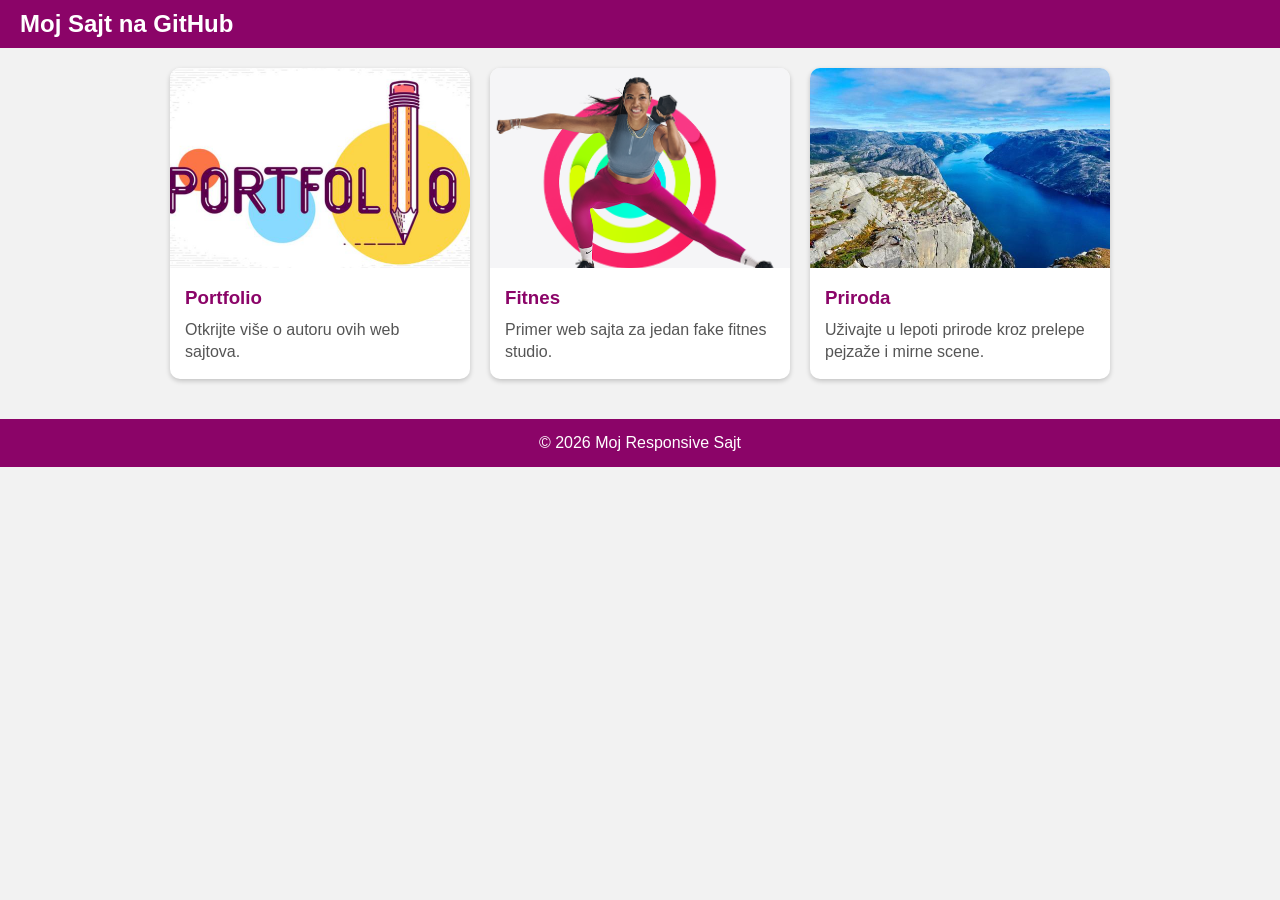
<file: index.html>
<!DOCTYPE html>
<html lang="en">

<head>
    <meta charset="UTF-8">
    <meta name="viewport" content="width=device-width, initial-scale=1.0">
    <title>Mini Responsive Sajt</title>
    <style>
        /* RESET */
        * {
            box-sizing: border-box;
            margin: 0;
            padding: 0;
        }

        body {
            font-family: 'Segoe UI', Tahoma, Geneva, Verdana, sans-serif;
            background-color: #f2f2f2;
        }

        /* NAVBAR */
        .navbar {
            display: flex;
            justify-content: space-between;
            align-items: center;
            background-color: #8b0468;
            padding: 10px 20px;
            color: #fff;
        }

        .navbar h2 {
            font-size: 24px;
        }

        .nav-links {
            display: flex;
            gap: 20px;
        }

        .nav-links a {
            color: #fff;
            text-decoration: none;
            font-weight: bold;
        }

        /* Hamburger meni (mobile) */
        .hamburger {
            display: none;
            flex-direction: column;
            cursor: pointer;
        }

        .hamburger div {
            width: 25px;
            height: 3px;
            background-color: white;
            margin: 4px 0;
        }

        /* KARTICE */
        .container {
            display: flex;
            gap: 20px;
            justify-content: center;
            flex-wrap: wrap;
            padding: 20px;
        }

        .card {
            background-color: #fff;
            border-radius: 10px;
            box-shadow: 0 2px 5px rgba(0, 0, 0, 0.2);
            width: 300px;
            overflow: hidden;
            transition: transform 0.2s;
        }

        .card:hover {
            transform: translateY(-5px);
        }

        .card img {
            width: 100%;
            height: 200px;
            object-fit: cover;
        }

        .card-content {
            padding: 15px;
        }

        .card-content h3 {
            margin-bottom: 10px;
            color: #8b0468;
        }

        .card-content p {
            color: #555;
            line-height: 1.4;
        }

        /* FOOTER */
        footer {
            text-align: center;
            background-color: #8b0468;
            color: white;
            padding: 15px;
            margin-top: 20px;
        }

        /* MEDIA QUERIES */
        @media (max-width: 768px) {
            .container {
                flex-direction: column;
                align-items: center;
            }

            .card {
                width: 90%;
            }

            .nav-links {
                display: none;
                flex-direction: column;
                width: 100%;
                background-color: #8b0468;
            }

            .nav-links a {
                padding: 10px;
            }

            .hamburger {
                display: flex;
            }
        }
    </style>
</head>

<body>

    <!-- NAVBAR -->
    <div class="navbar">
        <h2>Moj Sajt na GitHub</h2>
    </div>

    <!-- KARTICE -->
    <div class="container">
        <div class="card">
            <a href="https://nstvanja.github.io/2-1-testPrimeri/portfolio/index.html" target="_blank">
                <img src="images/slika1.png" alt="Portfolio"></a>
            <div class="card-content">
                <h3>Portfolio</h3>
                <p>Otkrijte više o autoru ovih web sajtova.</p>
            </div>
        </div>

        <div class="card">
            <a href="https://nstvanja.github.io/2-1-testPrimeri/fitnesStudio/index.html" target="_blank">
                <img src="images/slika2.png" alt="Fitnes"></a>
            <div class="card-content">
                <h3>Fitnes</h3>
                <p>Primer web sajta za jedan fake fitnes studio.</p>
            </div>
        </div>

        <div class="card">
            <a href="https://nstvanja.github.io/2-1-testPrimeri/priroda/index.html" target="_blank">
                <img src="images/slika3.jpg" alt="Priroda"></a>
            <div class="card-content">
                <h3>Priroda</h3>
                <p>Uživajte u lepoti prirode kroz prelepe pejzaže i mirne scene.</p>
            </div>
        </div>
    </div>

    <!-- FOOTER -->
    <footer>
        &copy; 2026 Moj Responsive Sajt
    </footer>

</body>

</html>
</file>
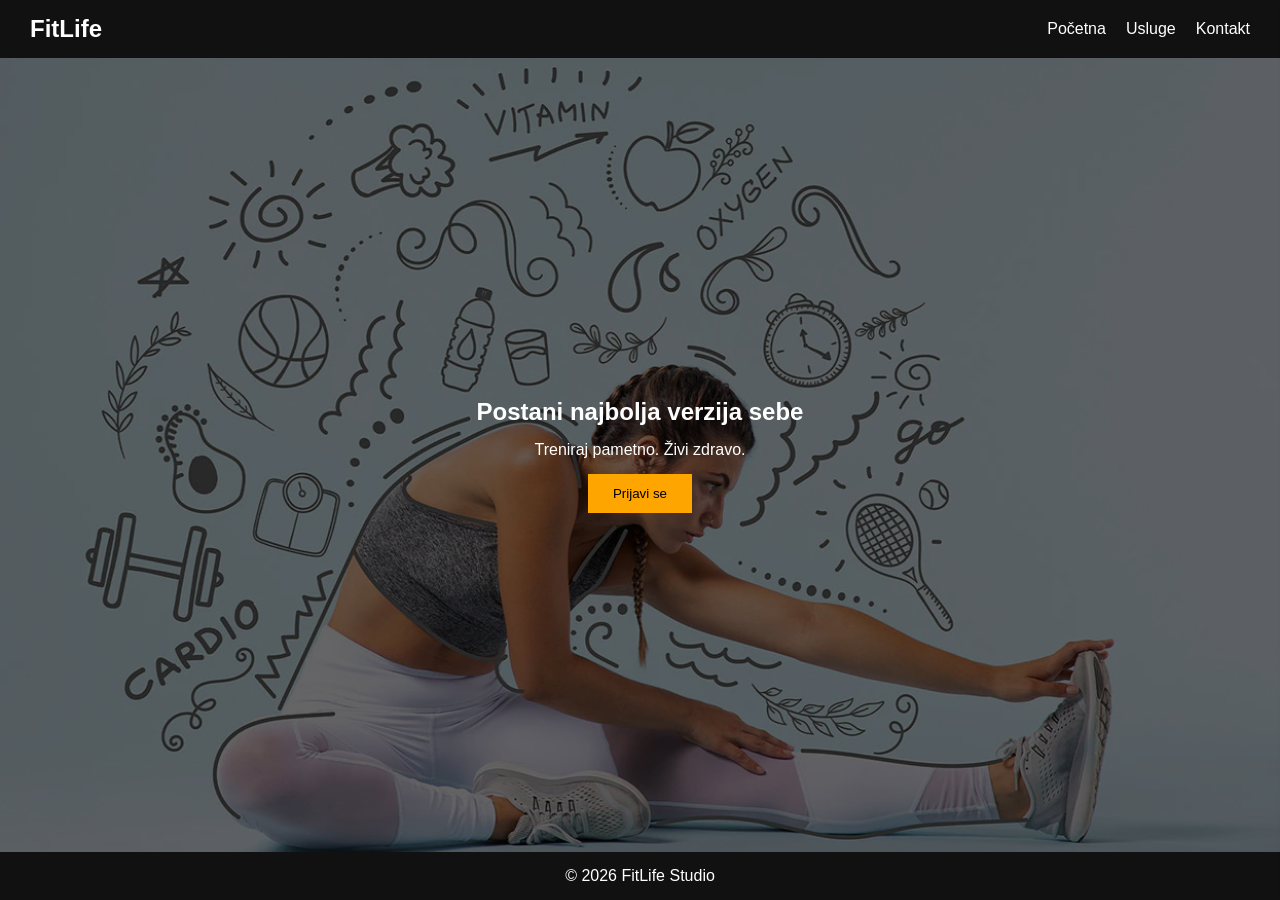
<file: fitnesStudio/index.html>
<!DOCTYPE html>
<html lang="en">

<head>
    <meta charset="UTF-8">
    <meta name="viewport" content="width=device-width, initial-scale=1.0">
    <title>FitLife Studio</title>
    <link rel="stylesheet" href="style.css">
</head>

<body>
    <!-- NAV -->
    <nav>
        <h1>FitLife</h1>
        <ul>
            <li><a href="index.html">Početna</a></li>
            <li><a href="usluge.html">Usluge</a></li>
            <li><a href="kontakt.html">Kontakt</a></li>
        </ul>
    </nav>

    <main>
        <!-- HERO -->
        <header>
            <div class="overlay">
                <h2>Postani najbolja verzija sebe</h2>
                <p>Treniraj pametno. Živi zdravo.</p>
                <button id="openForm">Prijavi se</button>
            </div>
        </header>
    </main>

    <div id="modal" class="modal">
        <div class="modal-content">

            <span id="closeModal">&times;</span>

            <h2>Prijava</h2>

            <form>
                <input type="text" placeholder="Ime" required>
                <input type="email" placeholder="Email" required>
                <button type="submit">Pošalji</button>
            </form>

        </div>
    </div>

    <div id="sidebar" class="sidebar">

        <span id="closeSidebar">&times;</span>

        <h2>Prijava</h2>

        <form>
            <input type="text" placeholder="Ime" required>
            <input type="email" placeholder="Email" required>
            <button type="submit">Pošalji</button>
        </form>

    </div>

    <!-- FOOTER -->
    <footer>
        <p>© 2026 FitLife Studio</p>
    </footer>

    <script>        
        const openBtn = document.getElementById("openForm");
        const sidebar = document.getElementById("sidebar");
        const closeBtn = document.getElementById("closeSidebar");

        // otvori sidebar
        openBtn.onclick = function () {
            sidebar.classList.add("active");
        }

        // zatvori sidebar
        closeBtn.onclick = function () {
            sidebar.classList.remove("active");
        }
    </script>
</body>

</html>
</file>
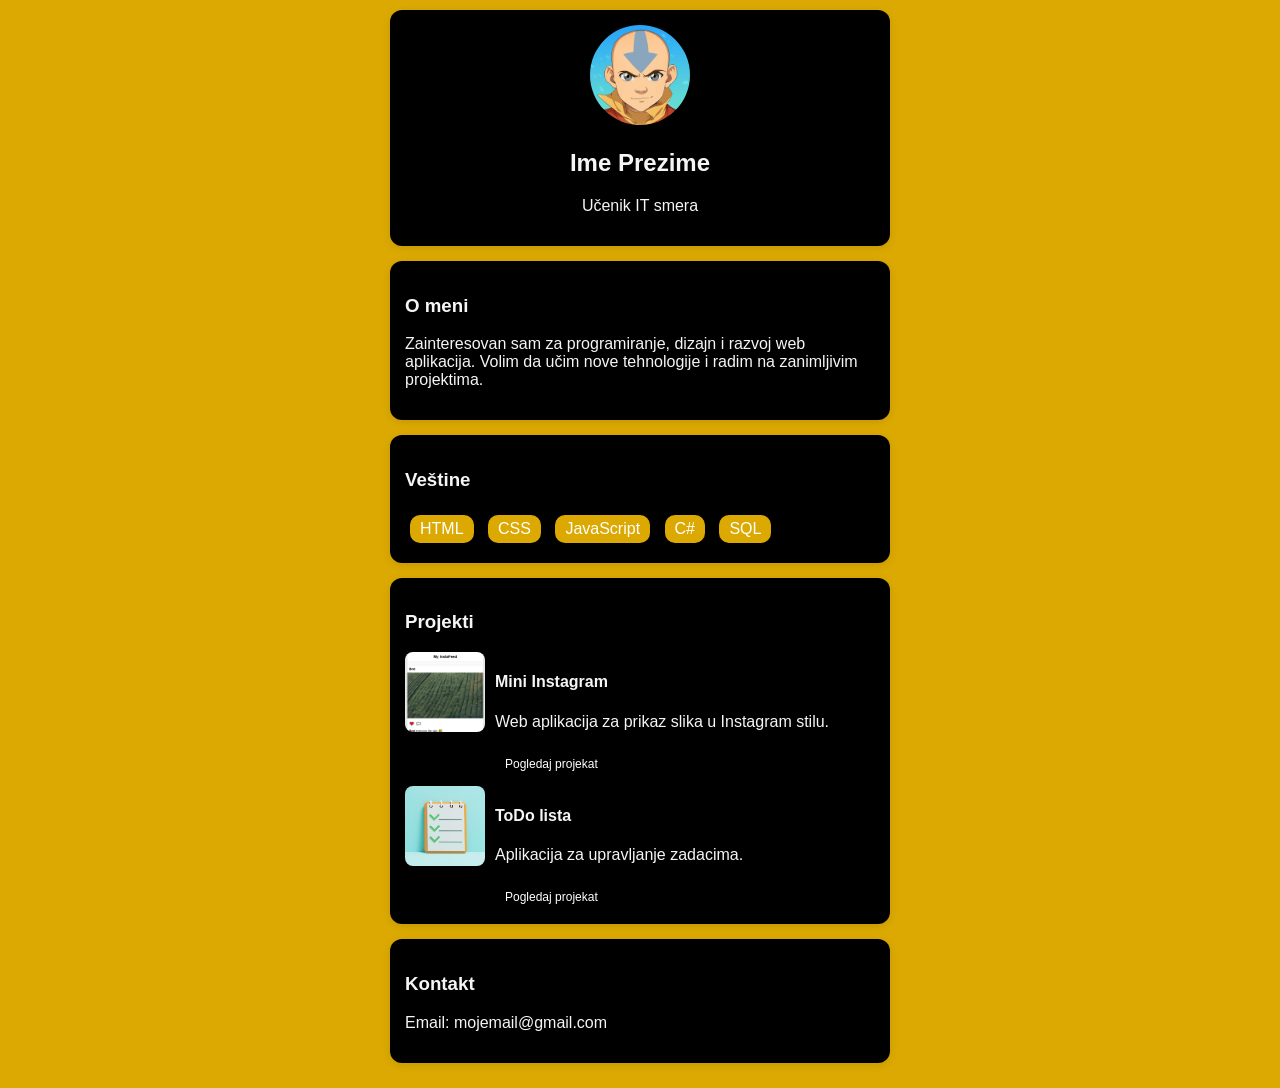
<file: portfolio/index.html>
<!DOCTYPE html>
<html lang="en">

<head>
    <meta charset="UTF-8">
    <meta name="viewport" content="width=device-width, initial-scale=1.0">
    <title>Portfolio - Ime Prezime</title>
    <style>
        body {
            margin: 0;
            font-family: 'Segoe UI', Tahoma, Geneva, Verdana, sans-serif;
            background: #dba902;
            color: whitesmoke;
        }

        /* KONTEJNER */
        .container {
            max-width: 500px;
            margin: auto;
            padding: 10px;
        }

        /* KARTICE */
        .card {
            background: black;
            border-radius: 12px;
            padding: 15px;
            margin-bottom: 15px;
            box-shadow: 0 2px 8px rgba(0, 0, 0, 0.1);
            transition: 0.2s;
        }

        .card:hover {
            transform: translateY(-3px);
        }

        /* PROFIL */
        .profile {
            text-align: center;
        }

        .profile img {
            width: 100px;
            height: 100px;
            border-radius: 50%;
        }

        /* VEŠTINE */
        .skills span {
            display: inline-block;
            background: #dba902;
            color: white;
            font-size: 16px;
            font-weight: 500;
            padding: 5px 10px;
            margin: 5px;
            border-radius: 10px;
        }

        /* PROJEKTI */
        .project {
            display: flex;
            gap: 10px;
            margin-top: 10px;
        }

        .project img {
            width: 80px;
            height: 80px;
            object-fit: cover;
            border-radius: 8px;
        }

        .project a {
            display: inline-block;
            margin-top: 5px;
            padding: 5px 10px;
            background: #000000;
            color: white;
            text-decoration: none;
            border-radius: 5px;
            font-size: 12px;
        }
    </style>
</head>

<body>

    <div class="container">

        <!-- PROFIL -->
        <div class="card profile">
            <img src="profilna.jpg" alt="profil">
            <h2>Ime Prezime</h2>
            <p>Učenik IT smera</p>
        </div>

        <!-- O MENI -->
        <div class="card">
            <h3>O meni</h3>
            <p>Zainteresovan sam za programiranje, dizajn i razvoj web aplikacija. Volim da učim nove tehnologije i
                radim na zanimljivim projektima.</p>
        </div>

        <!-- VEŠTINE -->
        <div class="card">
            <h3>Veštine</h3>
            <div class="skills">
                <span>HTML</span>
                <span>CSS</span>
                <span>JavaScript</span>
                <span>C#</span>
                <span>SQL</span>
            </div>
        </div>

        <!-- PROJEKTI -->
        <div class="card">
            <h3>Projekti</h3>

            <div class="project">
                <img src="insta.png" alt="">
                <div>
                    <h4>Mini Instagram</h4>
                    <p>Web aplikacija za prikaz slika u Instagram stilu.</p>
                    <a href="#">Pogledaj projekat</a>
                </div>
            </div>

            <div class="project">
                <img src="todo.jpg" alt="">
                <div>
                    <h4>ToDo lista</h4>
                    <p>Aplikacija za upravljanje zadacima.</p>
                    <a href="#">Pogledaj projekat</a>
                </div>
            </div>

        </div>

        <!-- KONTAKT -->
        <div class="card">
            <h3>Kontakt</h3>
            <p>Email: mojemail@gmail.com</p>
        </div>

    </div>

</body>

</html>
</file>
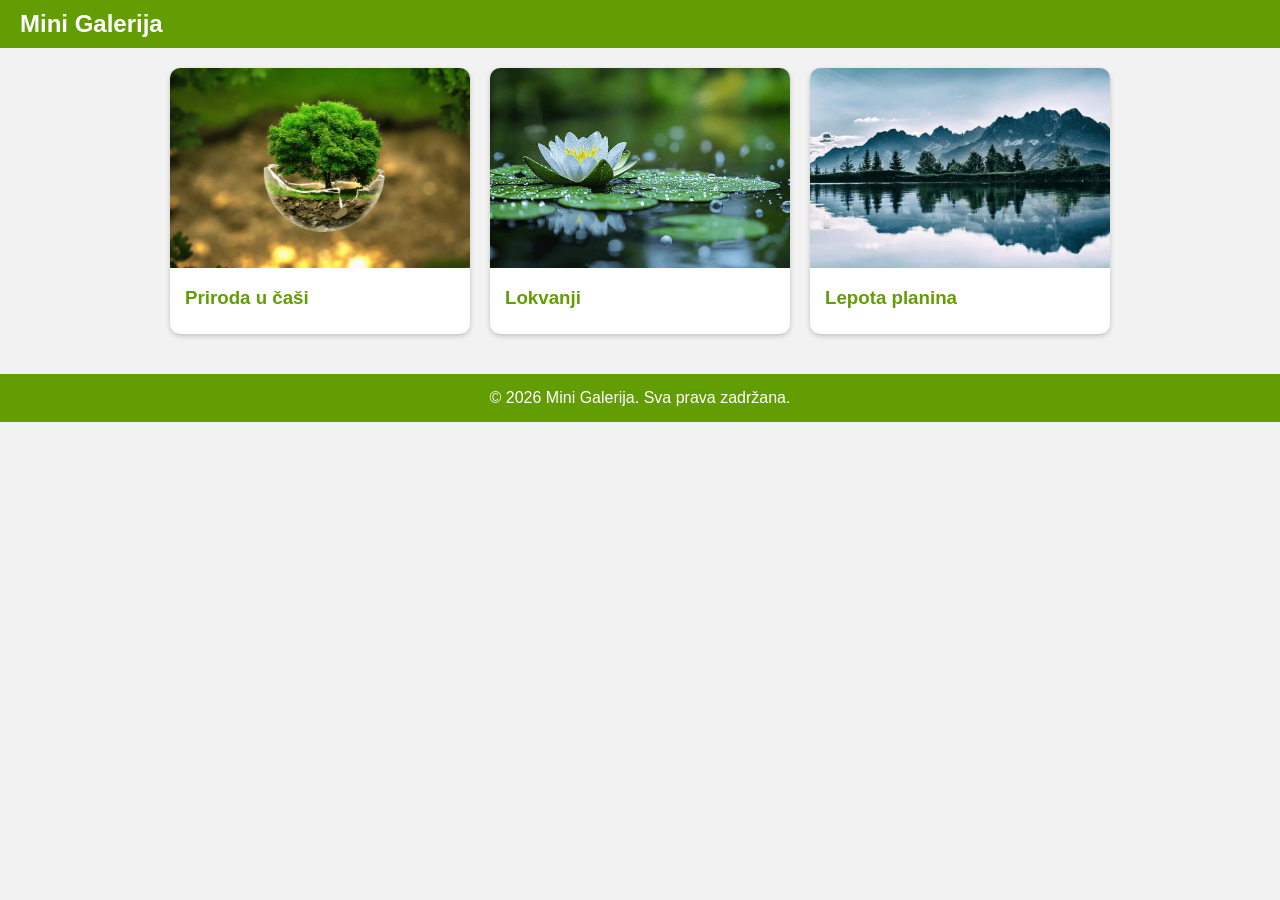
<file: priroda/index.html>
<!DOCTYPE html>
<html lang="en">

<head>
    <meta charset="UTF-8">
    <meta name="viewport" content="width=device-width, initial-scale=1.0">
    <title>Mini Galerija</title>
    <style>
        /* RESET */
        * {
            box-sizing: border-box;
            margin: 0;
            padding: 0;
        }

        body {
            font-family: Arial, sans-serif;
            background-color: #f2f2f2;
        }

        /* NAVBAR */
        .navbar {
            display: flex;
            justify-content: space-between;
            align-items: center;
            background-color: #629d04;
            padding: 10px 20px;
            color: #fff;
        }

        .navbar h2 {
            font-size: 24px;
        }

        .nav-links {
            display: flex;
            gap: 20px;
        }

        .nav-links a {
            color: #fff;
            text-decoration: none;
            font-weight: bold;
        }

        /* Hamburger meni (mobile) */
        .hamburger {
            display: none;
            flex-direction: column;
            cursor: pointer;
        }

        .hamburger div {
            width: 25px;
            height: 3px;
            background-color: white;
            margin: 4px 0;
        }

        /* KARTICE */
        .container {
            display: flex;
            gap: 20px;
            justify-content: center;
            flex-wrap: wrap;
            padding: 20px;
        }

        .card {
            background-color: #fff;
            border-radius: 10px;
            box-shadow: 0 2px 5px rgba(0, 0, 0, 0.2);
            width: 300px;
            overflow: hidden;
            transition: transform 0.2s;
        }

        .card:hover {
            transform: translateY(-5px);
        }

        .card img {
            width: 100%;
            height: 200px;
            object-fit: cover;
        }

        .card-content {
            padding: 15px;
        }

        .card-content h3 {
            margin-bottom: 10px;
            color: #629d04;
        }

        .card-content p {
            color: #555;
            line-height: 1.4;
        }

        /* FOOTER */
        footer {
            text-align: center;
            background-color: #629d04;
            color: white;
            padding: 15px;
            margin-top: 20px;
        }

        /* MEDIA QUERIES */
        @media (max-width: 768px) {
            .container {
                flex-direction: column;
                align-items: center;
            }

            .card {
                width: 90%;
            }

            .nav-links {
                display: none;
                flex-direction: column;
                width: 100%;
                background-color: #629d04;
            }

            .nav-links a {
                padding: 10px;
            }

            .hamburger {
                display: flex;
            }
        }
    </style>
</head>

<body>

    <!-- NAVBAR -->
    <div class="navbar">
        <h2>Mini Galerija</h2>        
    </div>

    <!-- KARTICE -->
    <div class="container">
        <div class="card">
            <img src="images/slika1.png" alt="slika1">
            <div class="card-content">
                <h3>Priroda u čaši</h3>
            </div>
        </div>

        <div class="card">
            <img src="images/slika2.png" alt="slika2">
            <div class="card-content">
                <h3>Lokvanji</h3>
            </div>
        </div>

        <div class="card">
            <img src="images/slika3.png" alt="slika3">
            <div class="card-content">
                <h3>Lepota planina</h3>
            </div>
        </div>
    </div>

    <!-- FOOTER -->
    <footer>
        &copy; 2026 Mini Galerija. Sva prava zadržana.
    </footer>

</body>

</html>
</file>
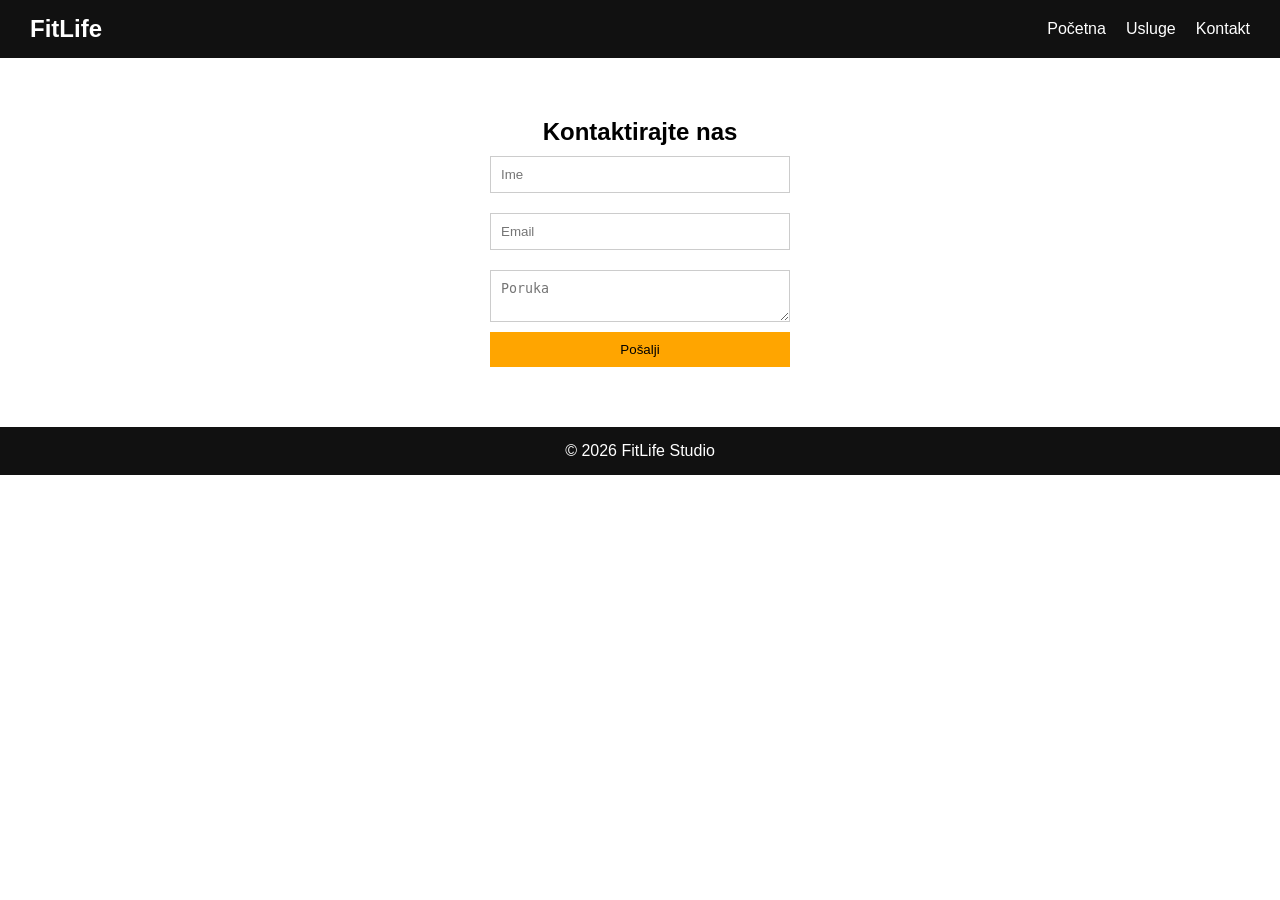
<file: fitnesStudio/kontakt.html>
<!DOCTYPE html>
<html lang="en">

<head>
    <meta charset="UTF-8">
    <meta name="viewport" content="width=device-width, initial-scale=1.0">
    <title>FitLife Studio</title>
    <link rel="stylesheet" href="style.css">    
</head>

<body>

    <!-- NAV -->
    <nav>
        <h1>FitLife</h1>
        <ul>
            <li><a href="index.html">Početna</a></li>
            <li><a href="usluge.html">Usluge</a></li>
            <li><a href="kontakt.html">Kontakt</a></li>
        </ul>
    </nav>
    
    <!-- KONTAKT -->
    <section id="kontakt">
        <h2>Kontaktirajte nas</h2>

        <form>
            <input type="text" placeholder="Ime" required>
            <input type="email" placeholder="Email" required>
            <textarea placeholder="Poruka"></textarea>
            <button type="submit">Pošalji</button>
        </form>
    </section>

    <!-- FOOTER -->
    <footer>
        <p>© 2026 FitLife Studio</p>
    </footer>

</body>

</html>
</file>
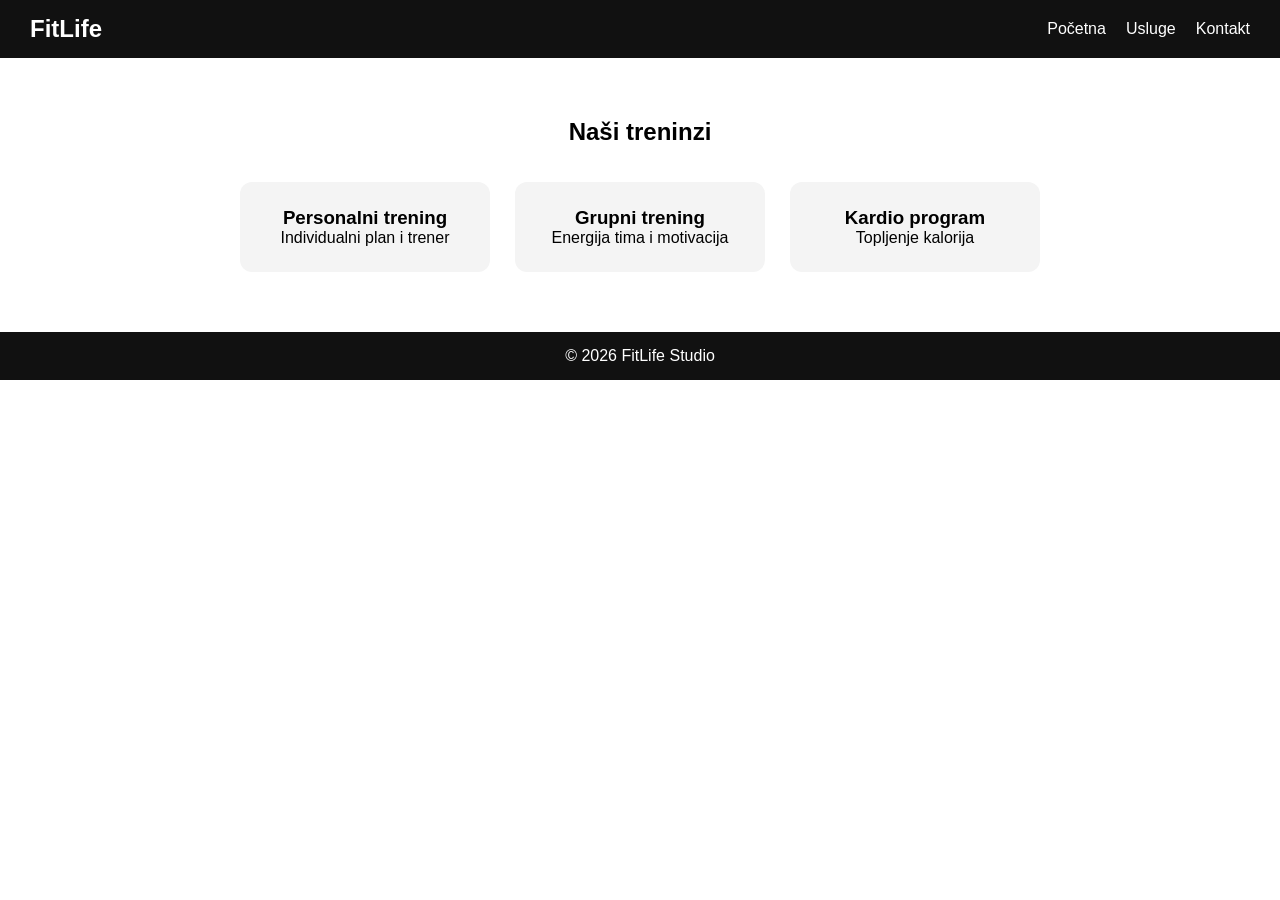
<file: fitnesStudio/usluge.html>
<!DOCTYPE html>
<html lang="en">

<head>
    <meta charset="UTF-8">
    <meta name="viewport" content="width=device-width, initial-scale=1.0">
    <title>FitLife Studio</title>
    <link rel="stylesheet" href="style.css">
</head>

<body>

    <!-- NAV -->
    <nav>
        <h1>FitLife</h1>
        <ul>
            <li><a href="index.html">Početna</a></li>
            <li><a href="usluge.html">Usluge</a></li>
            <li><a href="kontakt.html">Kontakt</a></li>
        </ul>
    </nav>
    
    <!-- USLUGE -->
    <section id="usluge">
        <h2>Naši treninzi</h2>
        <br><br>

        <div class="cards">
            <div class="card">
                <h3>Personalni trening</h3>
                <p>Individualni plan i trener</p>
            </div>

            <div class="card">
                <h3>Grupni trening</h3>
                <p>Energija tima i motivacija</p>
            </div>

            <div class="card">
                <h3>Kardio program</h3>
                <p>Topljenje kalorija</p>
            </div>
        </div>
    </section>   

    <!-- FOOTER -->
    <footer>
        <p>© 2026 FitLife Studio</p>
    </footer>

</body>

</html>
</file>
<file: fitnesStudio/style.css>
/* RESET */
* {
    margin: 0;
    padding: 0;
    box-sizing: border-box;
}

/* OSNOVA */
body {
    font-family: 'Segoe UI', Tahoma, Geneva, Verdana, sans-serif;

    display: flex;
    flex-direction: column;
    min-height: 100vh;
}

/* MAIN */
main {
    flex: 1;
    display: flex;
    flex-direction: column;
}

/* NAV */
nav {
    display: flex;
    justify-content: space-between;
    align-items: center;
    background: #111;
    color: white;
    padding: 15px 30px;
}

nav ul {
    list-style: none;
    display: flex;
    gap: 20px;
}

nav a {
    color: white;
    text-decoration: none;
    transition: 0.3s;
}

nav a:hover {
    color: orange;
}

/* HERO (background slika) */
header {
    flex: 1;
    background: url('fitness.jpg') no-repeat center/cover;
    position: relative;
}

/* OVERLAY */
.overlay {
    position: absolute;
    top: 0;
    left: 0;
    right: 0;
    bottom: 0;

    background: rgba(0, 0, 0, 0.6);

    display: flex;
    flex-direction: column;
    justify-content: center;
    align-items: center;
    gap: 15px;

    color: white;
    text-align: center;
}

/* HERO dugme */
.overlay button {
    padding: 12px 25px;
    background: orange;
    border: none;
    cursor: pointer;
    transition: 0.3s;
}

.overlay button:hover {
    background: darkorange;
    transform: scale(1.05);
}

/* SEKCIJE */
section {
    padding: 60px 20px;
    text-align: center;
}

/* KARTICE */
.cards {
    display: flex;
    justify-content: center;
    gap: 25px;
    flex-wrap: wrap;
}

.card {
    background: #f4f4f4;
    padding: 25px;
    width: 250px;
    border-radius: 12px;
    transition: 0.3s;
}

.card:hover {
    transform: translateY(-10px);
    box-shadow: 0 10px 20px rgba(0,0,0,0.2);
}

/* FORMA */
form {
    display: flex;
    flex-direction: column;
    max-width: 300px;
    margin: auto;
}

input, textarea {
    margin: 10px 0;
    padding: 10px;
    border: 1px solid #ccc;
}

form button {
    background: orange;
    border: none;
    padding: 10px;
    cursor: pointer;
}

form button:hover {
    background: darkorange;
}

/* FOOTER */
footer {
    background: #111;
    color: white;
    text-align: center;
    padding: 15px;
}

/* MODAL POZADINA */
.modal {
    display: none;
    position: fixed;
    top: 0;
    left: 0;
    right: 0;
    bottom: 0;

    background: rgba(0,0,0,0.7);

    justify-content: center;
    align-items: center;
}

/* SADRŽAJ MODALA */
.modal-content {
    background: white;
    padding: 30px;
    border-radius: 10px;
    width: 300px;
    text-align: center;
    position: relative;
}

/* X dugme */
#closeModal {
    position: absolute;
    top: 10px;
    right: 15px;
    cursor: pointer;
    font-size: 20px;
}

/* SIDEBAR */
.sidebar {
    position: fixed;
    top: 0;
    right: -320px; /* sakriven */
    width: 300px;
    height: 100%;

    background: black;
    color: white;
    box-shadow: -5px 0 15px rgba(0,0,0,0.3);

    padding: 20px;
    transition: 0.4s;

    display: flex;
    flex-direction: column;
    gap: 15px;
}

/* kada je otvoren */
.sidebar.active {
    right: 0;
}

/* X dugme */
#closeSidebar {
    align-self: flex-end;
    cursor: pointer;
    font-size: 22px;
}

/* forma unutra */
.sidebar form {
    display: flex;
    flex-direction: column;
}

.sidebar input {
    margin: 10px 0;
    padding: 10px;
}

.sidebar button {
    background: orange;
    border: none;
    padding: 10px;
    cursor: pointer;
}

.sidebar button:hover {
    background: darkorange;
}

/* 📱 RESPONSIVE */
@media (max-width: 768px) {

    nav {
        flex-direction: column;
        gap: 10px;
    }

    .cards {
        flex-direction: column;
        align-items: center;
    }
}
</file>
